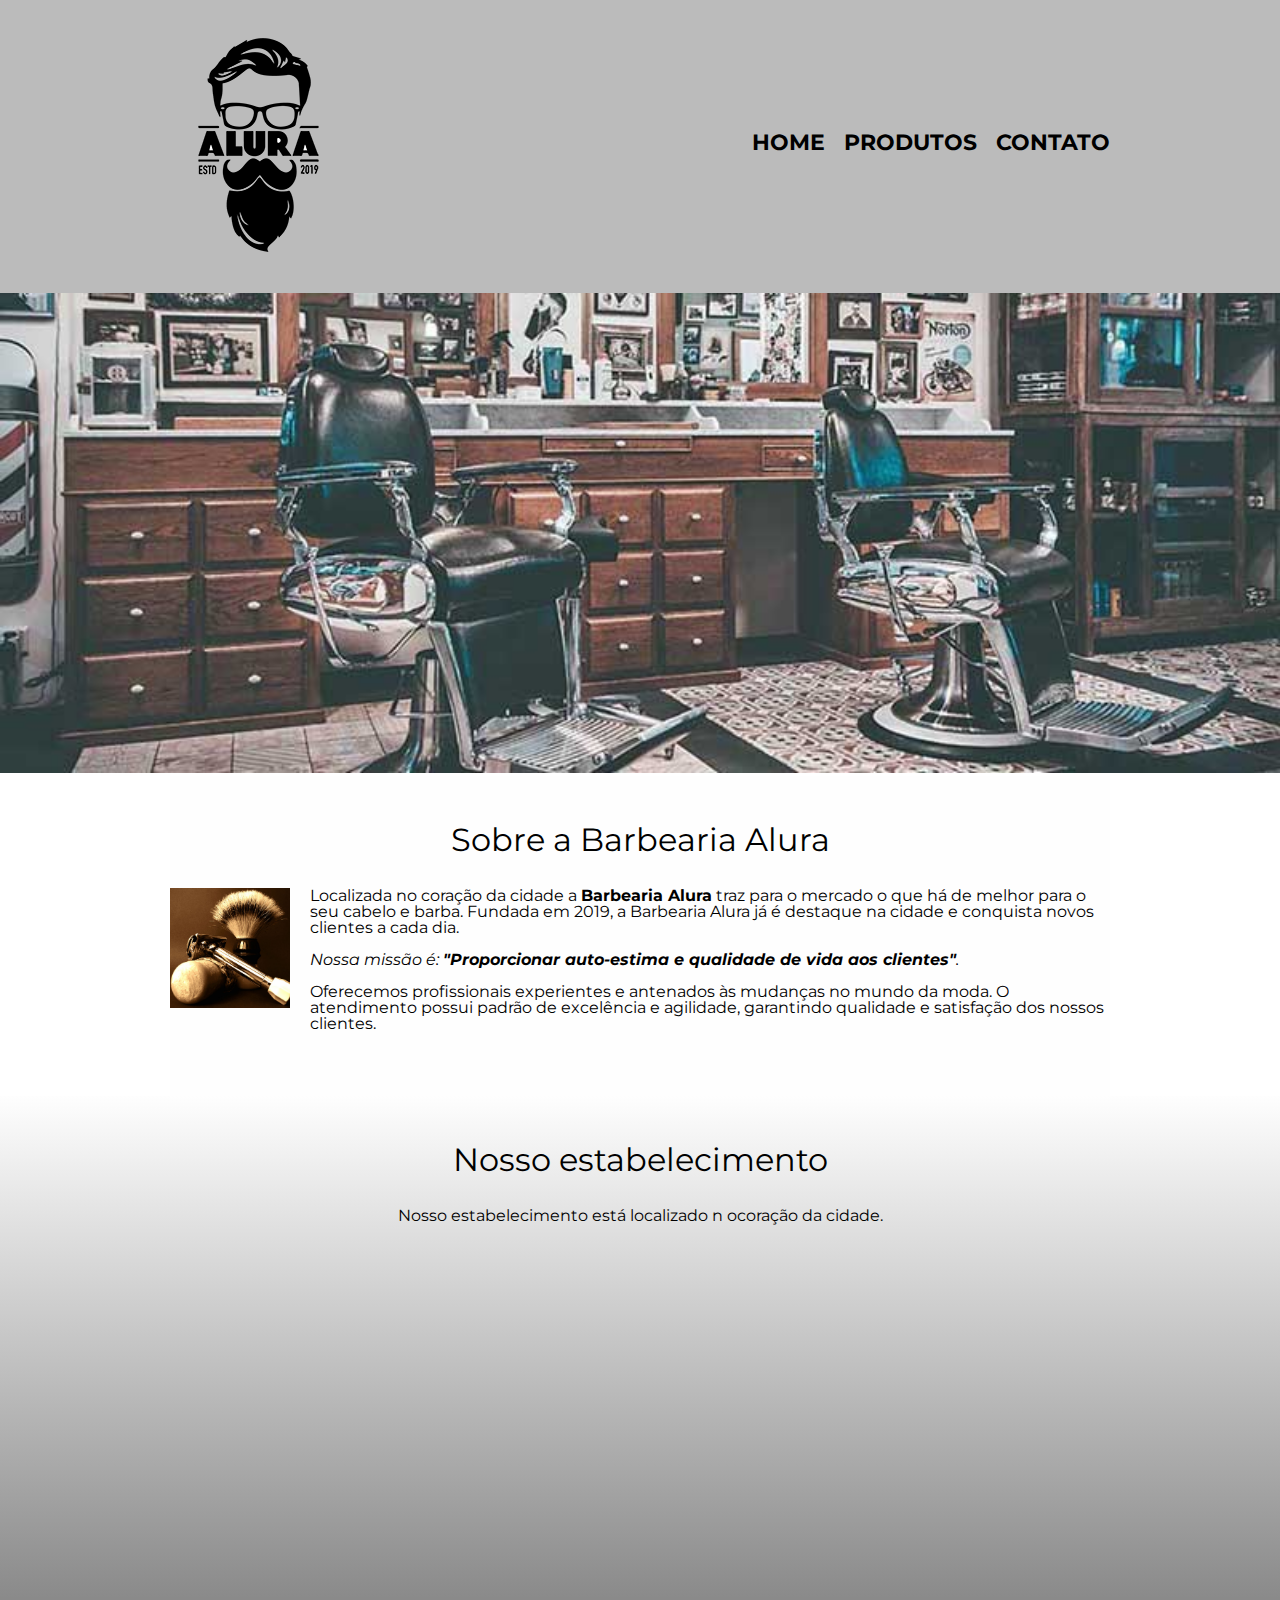
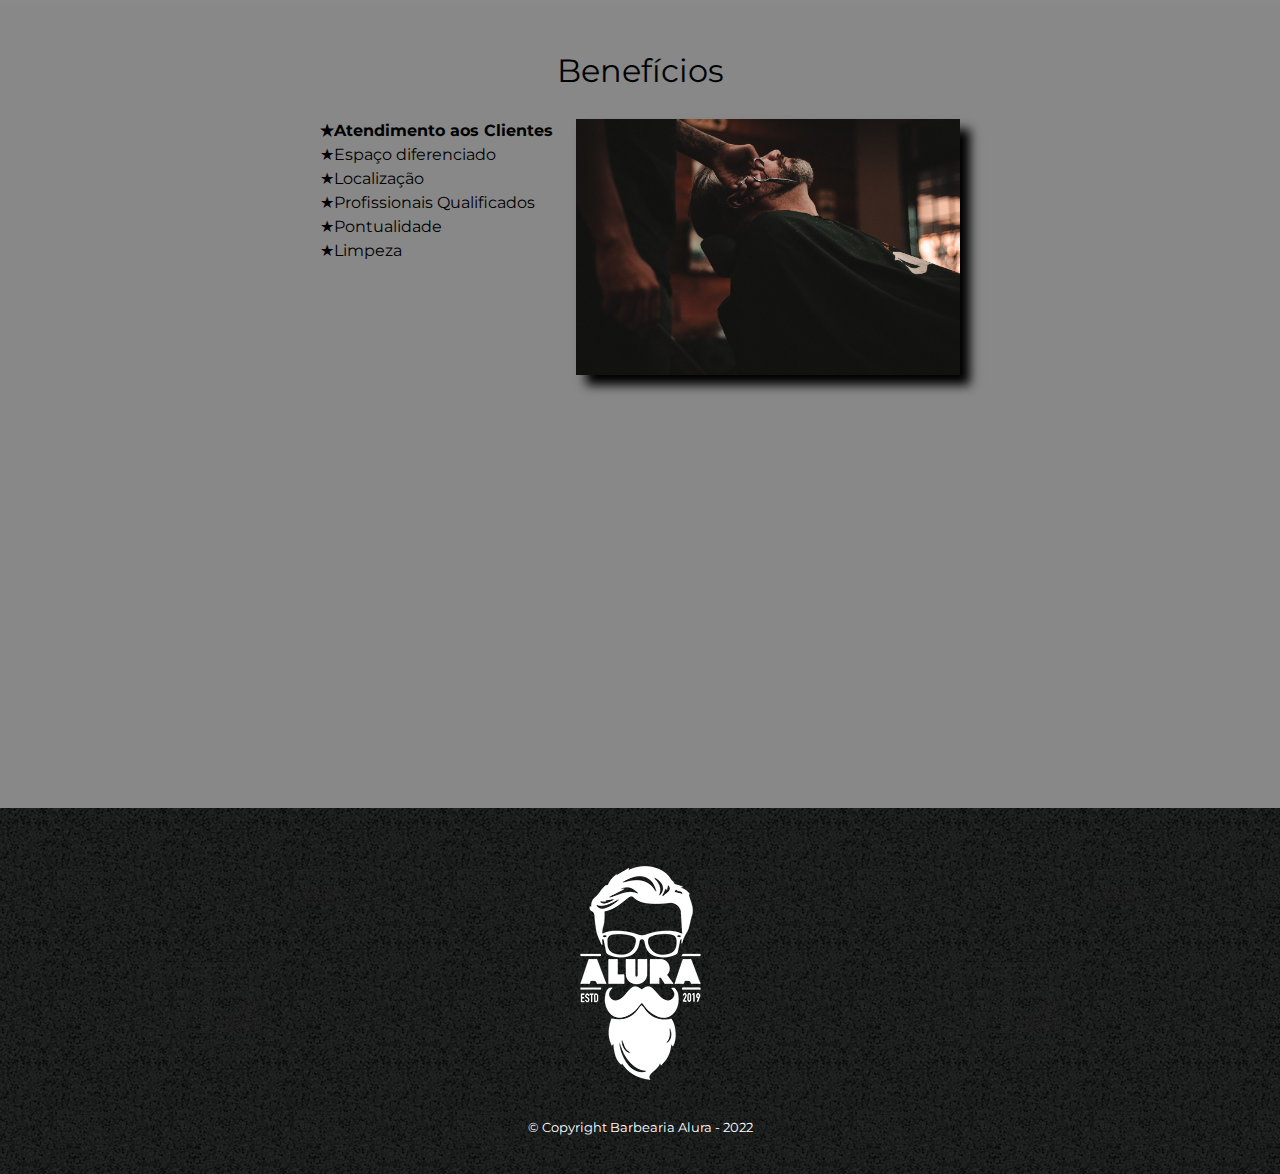
<file: index.html>
<!DOCTYPE html>
<html lang="pt-br">
    <head>
        <meta charset="UTF-8">
        <meta name="viewport" content="width=device-width">
        <title>Barbearia Alura</title>
        <link rel="stylesheet" href="./reset.css">
        <link rel="stylesheet" href="./style.css">
        <link rel="preconnect" href="https://fonts.googleapis.com">
        <link rel="preconnect" href="https://fonts.gstatic.com" crossorigin>
        <link href="https://fonts.googleapis.com/css2?family=Montserrat&display=swap" rel="stylesheet">
    </head>
    <body>
        <header>
            <div class="cx-header">
                <h1><img src="./img/logo.png" alt="Logo da Barbearia Alura"></h1>
                <nav>
                    <ul>
                        <li><a href="./index.html">Home</a></li>
                        <li><a href="./produtos.html">Produtos</a></li>
                        <li><a href="./contato.html">Contato</a></li>
                    </ul>
                </nav>
            </div>
        </header>

        <img class="banner" src="./img/banner.jpg">

        <main>
            <section class="principal">
                <h2 class="titulo-principal">Sobre a Barbearia Alura</h2>

                <img class="utensilios" src="./img/utensilios.jpg" alt="Utensilios de um barbeiro.">

                <p>Localizada no coração da cidade a <strong>Barbearia Alura</strong> traz para o mercado o que há de melhor para o seu cabelo e barba. Fundada em 2019, a Barbearia Alura já é destaque na cidade e conquista novos clientes a cada dia.</p>
                <p id="missao"><em>Nossa missão é: <strong>"Proporcionar auto-estima e qualidade de vida aos clientes"</strong>.</em></p>
                <p>Oferecemos profissionais experientes e antenados às mudanças no mundo da moda. O atendimento possui padrão de excelência e agilidade, garantindo qualidade e satisfação dos nossos clientes.</p>
            </section>

            
                <section class="mapa">
                    <h3 class="titulo-principal">Nosso estabelecimento</h3>
                    <p>Nosso estabelecimento está localizado n ocoração da cidade.</p>
                    <div class="mapa-conteudo">
                        <iframe src="https://www.google.com/maps/embed?pb=!1m18!1m12!1m3!1d3656.4483278365396!2d-46.63466568562861!3d-23.588249068469487!2m3!1f0!2f0!3f0!3m2!1i1024!2i768!4f13.1!3m3!1m2!1s0x94ce5a2b2ed7f3a1%3A0xab35da2f5ca62674!2sCaelum!5e0!3m2!1spt-BR!2sbr!4v1568814489656!5m2!1spt-BR!2sbr" width="100%" height="300" frameborder="0" style="border:0;" allowfullscreen=""></iframe>
                    </div>
                </section>

            <section class="beneficios">
                <h3 class="titulo-principal">Benefícios</h3>
                <div class="conteudo-beneficios">
                    <ul>
                        <li class="itens">Atendimento aos Clientes</li>
                        <li class="itens">Espaço diferenciado</li>
                        <li class="itens">Localização</li>
                        <li class="itens">Profissionais Qualificados</li>
                        <li class="itens">Pontualidade</li>
                        <li class="itens">Limpeza</li>
                        
                        </ul><img class="img-beneficios" src="./img/beneficios.jpg">
                </div>

                <div class="video">
                    <iframe width="100%" height="315" src="https://www.youtube.com/embed/wcVVXUV0YUY" frameborder="0" allow="accelerometer; autoplay; encrypted-media; gyroscope; picture-in-picture" allowfullscreen></iframe>
                </div>
            </section>
        </main>

        <footer class="rodape">
            <img src="./img/logo-branco.png" alt="Logo da Barbearia Alura">
            <p class="copyright">&copy; Copyright Barbearia Alura - 2022</p>
        </footer>
    </body>
</html>
</file>
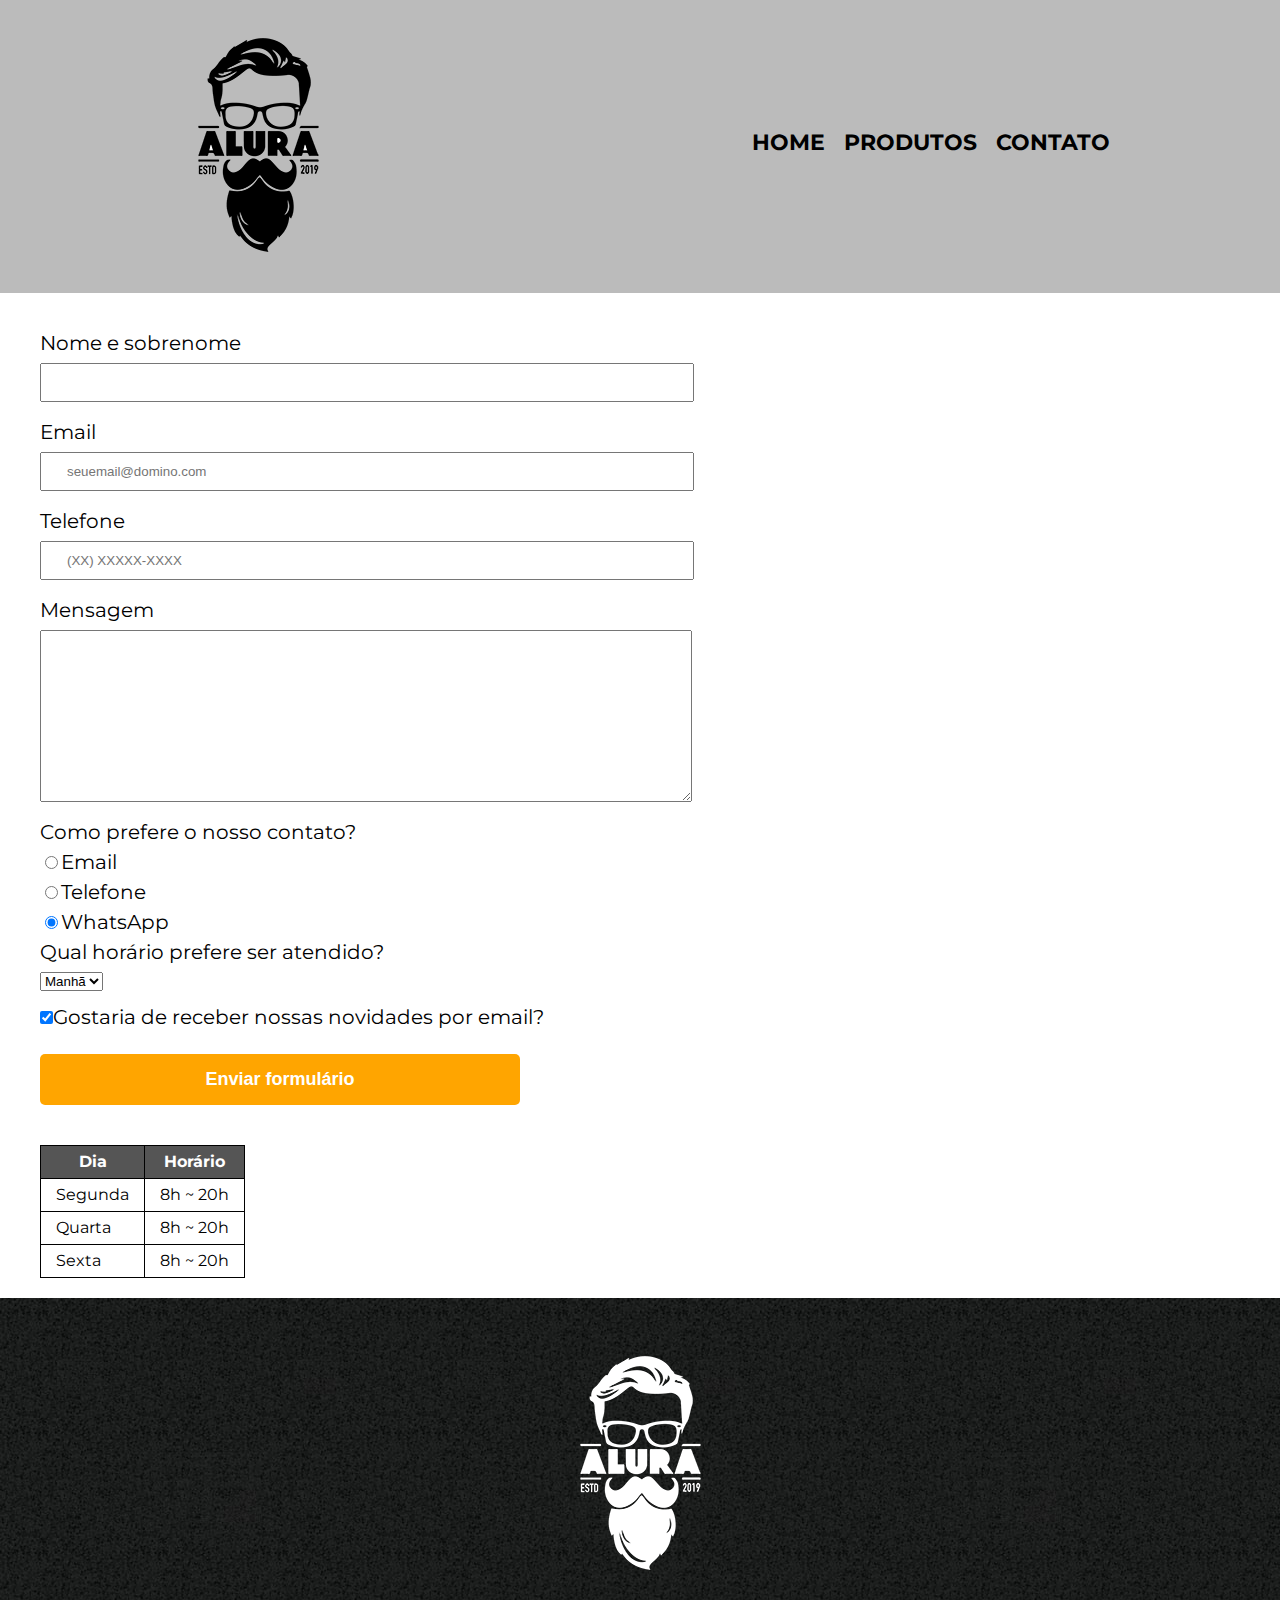
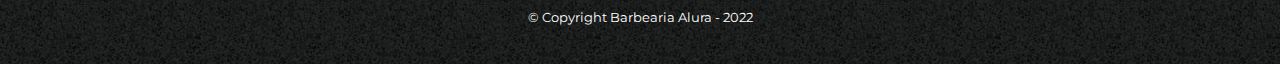
<file: contato.html>
<!DOCTYPE html>
<html>
    <head>
        <meta charset="UTF-8">
        <meta name="viewport" content="width=device-width">
        <title>Produtos - Barbearia Alura</title>
        <link rel="stylesheet" href="./reset.css">
        <link rel="stylesheet" href="./style.css">
        <link rel="preconnect" href="https://fonts.googleapis.com">
        <link rel="preconnect" href="https://fonts.gstatic.com" crossorigin>
        <link href="https://fonts.googleapis.com/css2?family=Montserrat&display=swap" rel="stylesheet">
    </head>
    <body>
        <header>
            <div class="cx-header">
                <h1><img src="./img/logo.png" alt="Logo da Barbearia Alura"></h1>
                <nav>
                    <ul>
                        <li><a href="./index.html">Home</a></li>
                        <li><a href="./produtos.html">Produtos</a></li>
                        <li><a href="./contato.html">Contato</a></li>
                    </ul>
                </nav>
            </div>
        </header>
        <main>
            <form>
                <label for="nomedousuario">Nome e sobrenome</label>
                <input type="text"id="nomedousuario" class="in-padrao" required>

                <label for="email">Email</label>
                <input type="email"id="email" class="in-padrao" placeholder="seuemail@domino.com" required>

                <label for="telefone">Telefone</label>
                <input type="tel"id="telefone" class="in-padrao" placeholder="(XX) XXXXX-XXXX" required>

                <fieldset>
                    <legend>Mensagem</legend>
                    <textarea cols="70" rows="10" class="in-padrao" required></textarea>
                </fieldset>
                <fieldset>
                    <legend>Como prefere o nosso contato?</legend>
                    <label for="radio-email"><input type="radio" id="radio-email" name="contato">Email</label>
                    <label for="radio-telefone"><input type="radio" id="radio-telefone" name="contato">Telefone</label>
                    <label for="radio-whatsapp"><input type="radio" id="radio-whatsapp" name="contato" checked>WhatsApp</label>
                </fieldset>
                <fieldset>
                    <legend>Qual horário prefere ser atendido?</legend>
                    <select>
                        <option value="manha">Manhã</option>
                        <option value="tarde">Tarde</option>
                        <option value="noite">Noite</option>
                    </select>
                </fieldset>
                <fieldset>
                    <label for="novidade-email"><input class="checkbox" type="checkbox" id="novidade-email" checked>Gostaria de receber nossas novidades por email?</label>
                </fieldset>

                <input type="submit" id="submit" value="Enviar formulário">
            </form>

            <table>
                <thead>
                    <tr>
                        <th>Dia</th>
                        <th>Horário</th>
                    </tr>
                </thead>
                <tbody>
                    <tr>
                        <td>Segunda</td>
                        <td>8h ~ 20h</td>
                    </tr>
                    <tr>
                        <td>Quarta</td>
                        <td>8h ~ 20h</td>
                    </tr>
                    <tr>
                        <td>Sexta</td>
                        <td>8h ~ 20h</td>
                    </tr>
                </tbody>
            </table>
        </main>
        <footer class="rodape">
            <img src="./img/logo-branco.png" alt="Logo da Barbearia Alura">
            <p class="copyright">&copy; Copyright Barbearia Alura - 2022</p>
        </footer>
    </body>
</html>
</file>
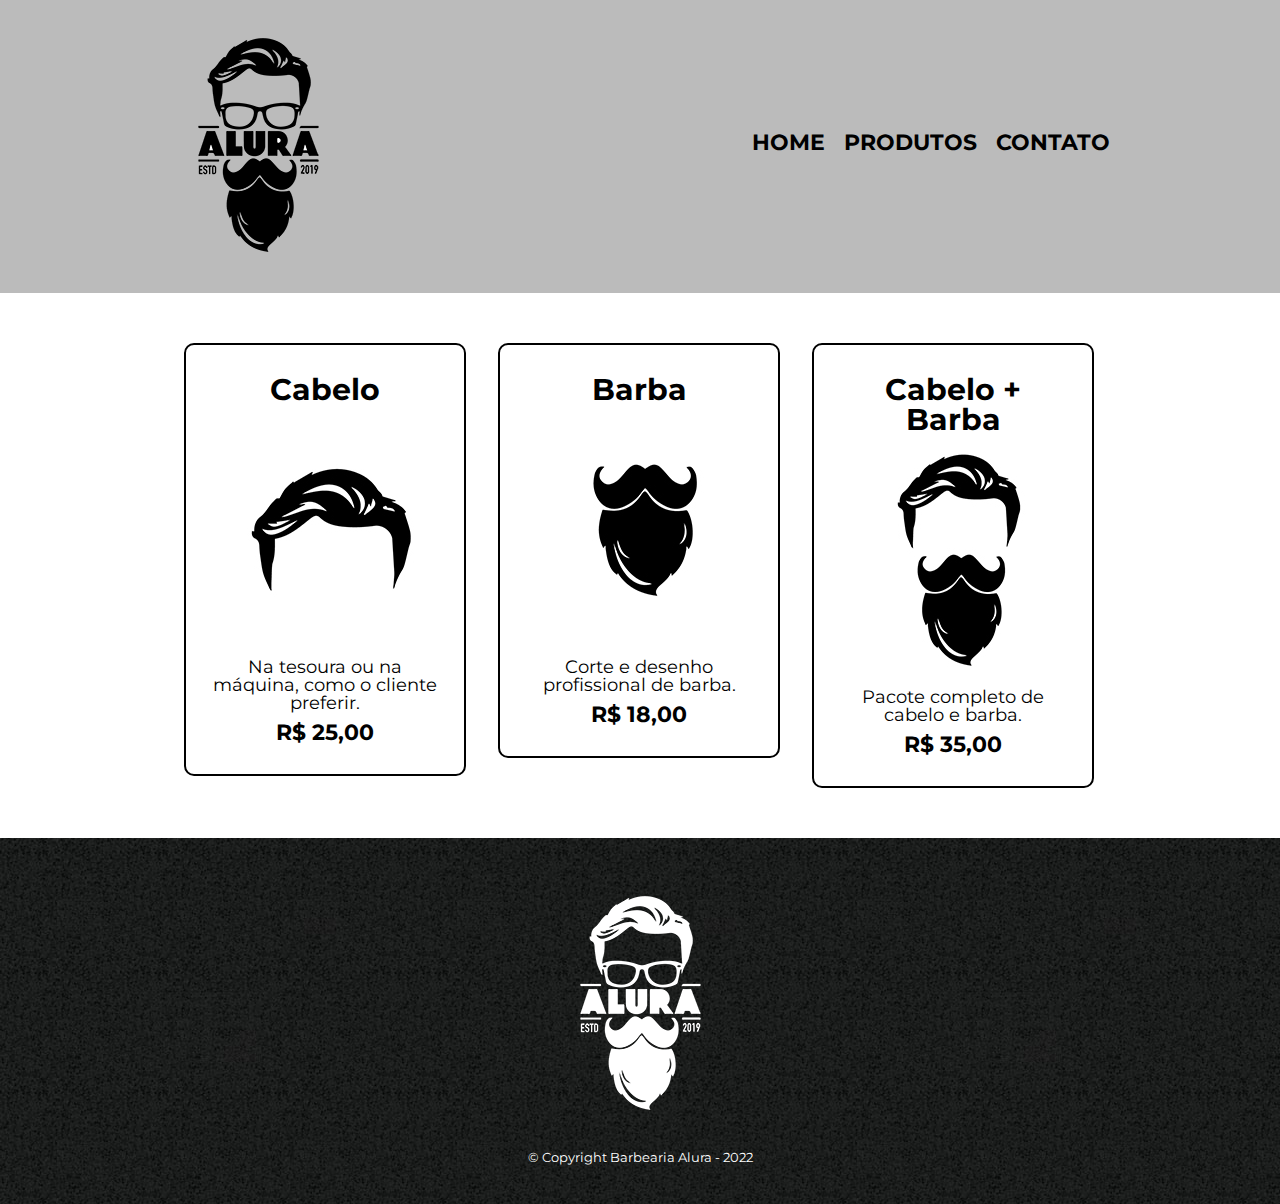
<file: produtos.html>
<!DOCTYPE html>
<html>
    <head>
        <meta charset="UTF-8">
        <meta name="viewport" content="width=device-width">
        <title>Produtos - Barbearia Alura</title>
        <link rel="stylesheet" href="./reset.css">
        <link rel="stylesheet" href="./style.css">
        <link rel="preconnect" href="https://fonts.googleapis.com">
        <link rel="preconnect" href="https://fonts.gstatic.com" crossorigin>
        <link href="https://fonts.googleapis.com/css2?family=Montserrat&display=swap" rel="stylesheet">
    </head>
    <body>
        <header>
            <div class="cx-header">
                <h1><img src="./img/logo.png"></h1>
                <nav>
                    <ul>
                        <li><a href="./index.html">Home</a></li>
                        <li><a href="./produtos.html">Produtos</a></li>
                        <li><a href="./contato.html">Contato</a></li>
                    </ul>
                </nav>
            </div>
        </header>
        <main>
            <ul class="produtos">
                <li>
                    <h2>Cabelo</h2>
                    <img src="./img/cabelo.jpg">
                    <p class="produto-desc">Na tesoura ou na máquina, como o cliente preferir.</p>
                    <p class="produto-prec">R$ 25,00</p>
                </li>
                <li>
                    <h2>Barba</h2>
                    <img src="./img/barba.jpg">
                    <p class="produto-desc">Corte e desenho profissional de barba.</p>
                    <p class="produto-prec">R$ 18,00</p>
                </li>
                <li>
                    <h2>Cabelo + Barba</h2>
                    <img src="./img/cabelo+barba.jpg">
                    <p class="produto-desc">Pacote completo de cabelo e barba.</p>
                    <p class="produto-prec">R$ 35,00</p>
                </li>
            </ul>
        </main>
        <footer class="rodape">
            <img src="./img/logo-branco.png">
            <p class="copyright">&copy; Copyright Barbearia Alura - 2022</p>
        </footer>
    </body>
</html>
</file>
<file: style.css>
body {
    font-family: 'Montserrat', sans-serif;
}

header {
    background: #BBBBBB;
}

.cx-header {
    position: relative;
    width: 940px;
    margin: 0 auto;
    padding: 20px 0;
}

nav {
    position: absolute;
    top: 45%;
    right: 0;
}

nav li {
    display: inline;
    margin-left: 15px;
}

nav a {
    text-transform: uppercase;
    text-decoration: none;
    font-weight: bold;
    font-size: 22px;
    color: #000000;
}

nav a:hover {
    color: #C78C19;
    text-decoration: underline;
}

.produtos {
    width: 940px;
    margin: 0px auto;
    padding: 50px 0;
}

.produtos li {
    display: inline-block;
    text-align: center;
    vertical-align: top;
    width: 30%;
    margin: 0 1.5%;
    padding: 30px 20px;
    box-sizing: border-box;
    border: 2px solid #000000;
    border-radius: 10px;
}

.produtos li:hover {
    border-color: #C78C19;
}

.produtos li:hover h2 {
    font-size: 32px;
}

.produtos li:active {
    border-color: #099C19;
}

.produtos h2 {
    font-size: 30px;
    font-weight: bold;
}

.produto-desc {
    font-size: 18px;
}

.produto-prec {
    font-size: 22px;
    font-weight: bold;
    margin: 10px 0 0 0;
}

.rodape {
    text-align: center;
    background: url("./img/bg.jpg");
    padding: 40px 0;
}

.copyright {
    color: #FFFFFF;
    font-size: 13px;
    margin-top: 20px;
}

form {
    margin: 40px;
}

form label, form legend {
    display: block;
    font-size: 20px;
    margin: 0 0 10px;
}

.in-padrao {
    display: block;
    margin: 0 0 20px;
    width: 50%;
    padding: 10px 25px;
}

.checkbox {
    margin: 20px 0;
}

#submit {
    width: 40%;
    padding: 15px 0;
    background: orange;
    color: white;
    font-weight: bold;
    font-size: 18px;
    border: none;
    border-radius: 5px;
    transition: 1s all;
    cursor: pointer;
}

#submit:hover {
    background: darkorange;
    transform: scale(1.2);
}

table {
    margin: 20px  40px;
}

table th {
    background: #555555;
    color: #FFFFFF;
    font-weight: bold;
}
table td, table th {
    border: 1px solid #000000;
    padding: 8px 15px;
}


/* Style página inicial */
.banner {
    width: 100%;
}

.principal {
    width: 940px;
    margin: 0 auto;
    padding: 3em 0;
    background: #FEFEFE;
}

.principal p {
    margin: 0 0 1em;
}

.principal strong {
    font-weight: bold;
}

.principal em {
    font-style: italic;
}

.utensilios {
    width: 120px;
    float: left;
    margin: 0 20px 20px 0;
}

.beneficios {
    background: #888888;
    padding: 3em 0;
    margin: 0 auto;
}

.beneficios ul {
    display: inline-block;
    vertical-align: top;
    width: 40%;
}

.conteudo-beneficios {
    width: 640px;
    margin: 0 auto;
}

.itens {
    line-height: 1.5;
}

.itens:first-child {
    font-weight: bold;
}

.itens:before {
    content: "★";
}

.img-beneficios {
    width: 60%;
    opacity: 1;
    transition: 400ms;
    box-shadow: 10px 10px 10px 0 #000000;
}

.img-beneficios:hover {
    opacity: 0.3;
}

.titulo-principal {
    font-size: 2em;
    text-align: center;
    margin: 0 0 1em 0;
    clear: left;
}

.mapa-conteudo {
    width: 940px;
    margin: 0 auto;
}

.mapa {
    padding: 3em 0;
    background: linear-gradient(#FEFEFE, #888888);
}

.mapa p {
    text-align: center;
    margin: 0 0 2em;
}

.video {
    width: 560px;
    margin: 2em auto;
}

/* Style para mobile  */

@media screen and (max-width: 480px) {
    header h1 {
        text-align: center;
    }

    .cx-header, 
    .principal, 
    .mapa, 
    .mapa-conteudo, 
    .conteudo-beneficios,
    .video,
    .produtos {
        width: auto;
    }

    nav {
        position: static;
        text-align: center;
    }

    .beneficios,
    .principal,
    .mapa {
        padding: 3em 1em;
    }

    .conteudo-beneficios ul {
        font-size: 15px;
    }

    .produtos {
        text-align: center;
    }

    .produtos li {
        width: 80%;
        margin: 0 0 10px 0;
    }

    #nomedousuario, 
    #email,
    #telefone,
    .in-padrao {
        width: 85%;
        font-size: 15px;
    }

    select {
        font-size: 14px;
    }

    #submit {
        width: 60%;
    }
}
</file>
